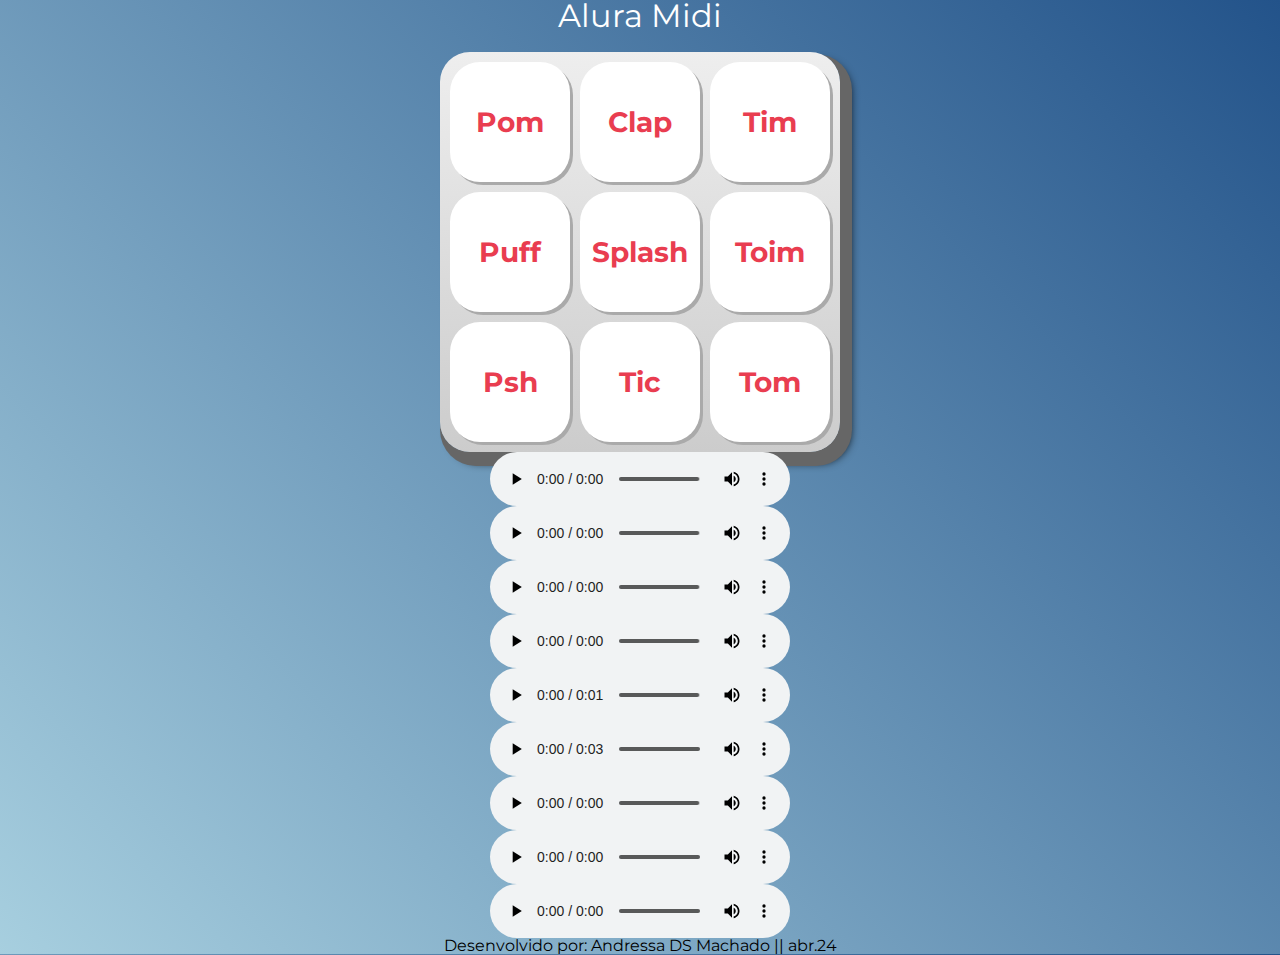
<file: Alura midi/index.html>
<!DOCTYPE html>
<html lang="pt-BR">
<head>
    <meta charset="UTF-8">
    <meta http-equiv="X-UA-Compatible" content="IE=edge">
    <meta name="viewport" content="width=device-width, initial-scale=1.0">

    <title>Alura MIDI</title>

    <link rel="preconnect" href="https://fonts.googleapis.com">
    <link rel="preconnect" href="https://fonts.gstatic.com" crossorigin>
    <link href="https://fonts.googleapis.com/css2?family=Montserrat:wght@500;600&display=swap" rel="stylesheet">

    <link rel="icon" type="image/png" href="images/bateria.png">
    <link rel="stylesheet" href="css/reset.css">
    <link rel="stylesheet" href="css/estilos.css">

</head>
<body>

    <h1>Alura Midi</h1>

    <section class="teclado">
        <button class="tecla tecla_pom">Pom</button>
        <button class="tecla tecla_clap">Clap</button>
        <button class="tecla tecla_tim">Tim</button>

        <button class="tecla tecla_puff">Puff</button>
        <button class="tecla tecla_splash">Splash</button>
        <button class="tecla tecla_toim">Toim</button>

        <button class="tecla tecla_psh">Psh</button>
        <button class="tecla tecla_tic">Tic</button>
        <button class="tecla tecla_tom">Tom</button>
    </section>

    <audio controls src="sounds/keyq.wav" id="som_tecla_pom"></audio>
    <audio controls src="sounds/keyw.wav" id="som_tecla_clap"></audio>
    <audio controls src="sounds/keye.wav" id="som_tecla_tim"></audio>
    <audio controls src="sounds/keya.wav" id="som_tecla_puff"></audio>
    <audio controls src="sounds/keys.wav" id="som_tecla_splash"></audio>
    <audio controls src="sounds/keyd.wav" id="som_tecla_toim"></audio>
    <audio controls src="sounds/keyz.wav" id="som_tecla_psh"></audio>
    <audio controls src="sounds/keyx.wav" id="som_tecla_tic"></audio>
    <audio controls src="sounds/keyc.wav" id="som_tecla_tom"></audio>

    <script src="main.js"></script>
</body>
<p>Desenvolvido por: Andressa DS Machado || abr.24</p>
</html>
</file>
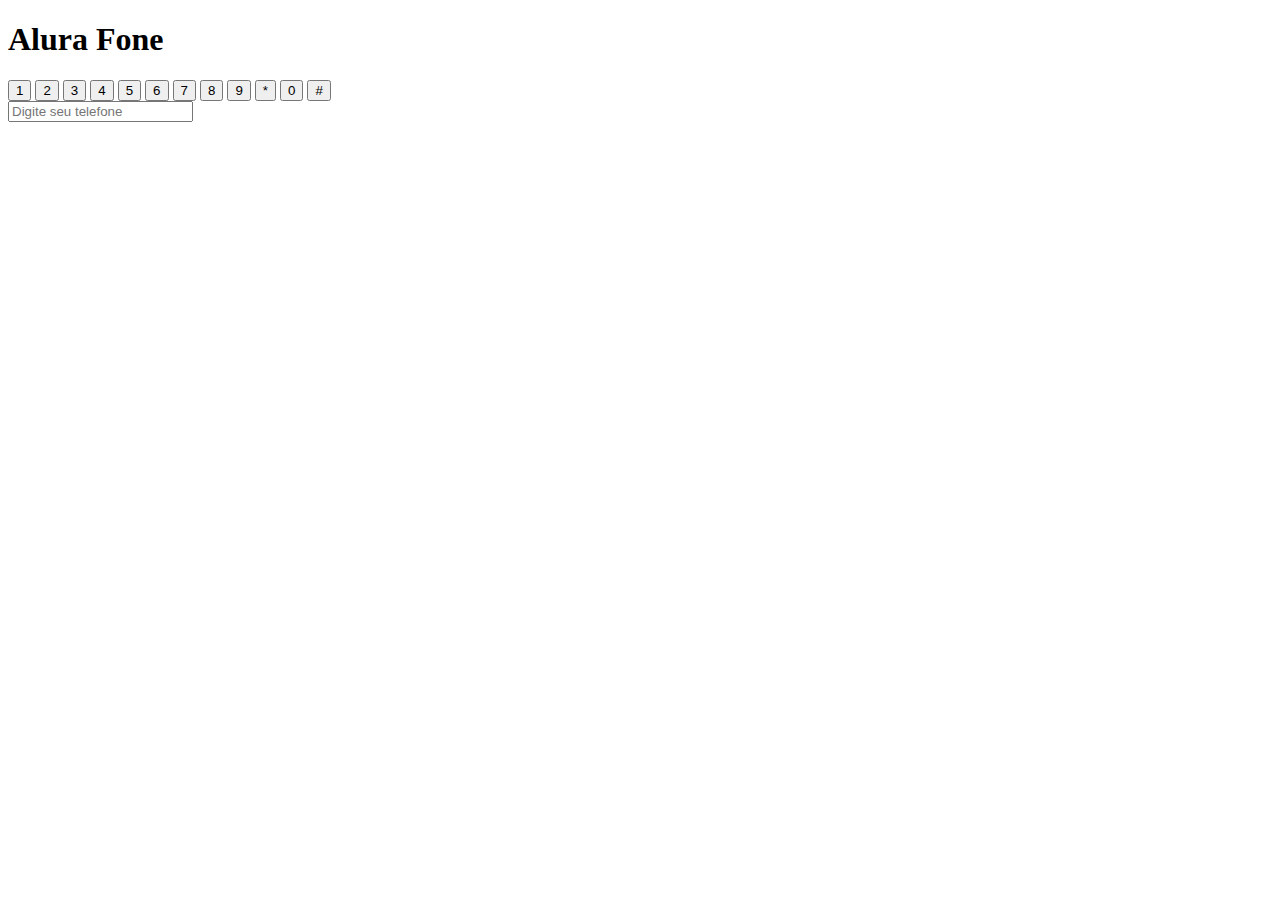
<file: Alura midi/desafio.html>
<!DOCTYPE html>
<html lang="ept-br">
<head>
    <meta charset="UTF-8">
    <meta name="viewport" content="width=device-width, initial-scale=1.0">
    <title>Document</title>
</head>
<body>
    <h1> Alura Fone </h1>
 <section class="teclado">
    <input type="button" value="1">
    <input type="button" value="2">
    <input type="button" value="3">
    <input type="button" value="4">
    <input type="button" value="5">
    <input type="button" value="6">
    <input type="button" value="7">
    <input type="button" value="8">
    <input type="button" value="9">
    <input type="button" value="*">
    <input type="button" value="0">
    <input type="button" value="#">
  </section>
  <input type="tel" placeholder="Digite seu telefone">
</body>
</html>
</file>
<file: Alura midi/css/estilos.css>
:root {
  --cinza: #aaa;
  --vermelha: #e93d50;
  --vermelha-escura: #af303f;
  --branca: #fff;
  --luz: rgb(229, 255, 0);
}

body {
  align-items: center;
  background: linear-gradient(45deg, #a7cfdf 0%,#23538a 100%);
  display: flex;
  justify-content: center;
  flex-direction: column;
  font-family: 'Montserrat', sans-serif;
  min-height: 100vh;
}

h1 {
  color: var(--branca);
  margin-bottom: 20px;
  font-size: 2rem;
}

.teclado {
  background: linear-gradient(to bottom, #eeeeee 0%,#cccccc 100%);
  box-shadow: 6px 8px 0 6px #666, 10px 10px 10px #000;
  border-radius: 30px;
  display: grid;
  gap: 10px;
  grid-template-columns: repeat(3, 1fr);
  padding: 10px;
}

.tecla {
  background-color: var(--branca);
  border-radius: 30px;
  box-shadow: 3px 3px 0 var(--cinza);
  color: var(--vermelha);
  cursor: pointer;
  height: 120px;
  font-size: 1.75em;
  font-weight: bold;
  line-height: 120px;
  text-align: center;
  width: 120px;
}

.tecla.ativa,
.tecla:active {
  background-color: var(--vermelha);
  border: 4px solid  var(--vermelha);
  box-shadow: 3px 3px 0 var(--vermelha-escura) inset;
  color: var(--branca);
  outline: none;
}

.tecla.focus,
.tecla:focus {
  outline: none;
  box-shadow: 1px 1px 10px var(--luz);
}

.tecla.active:focus,
.tecla:active:focus {
  box-shadow: 3px 3px 0 var(--vermelha-escura) inset, 1px 1px 10px var(--luz);
}
</file>
